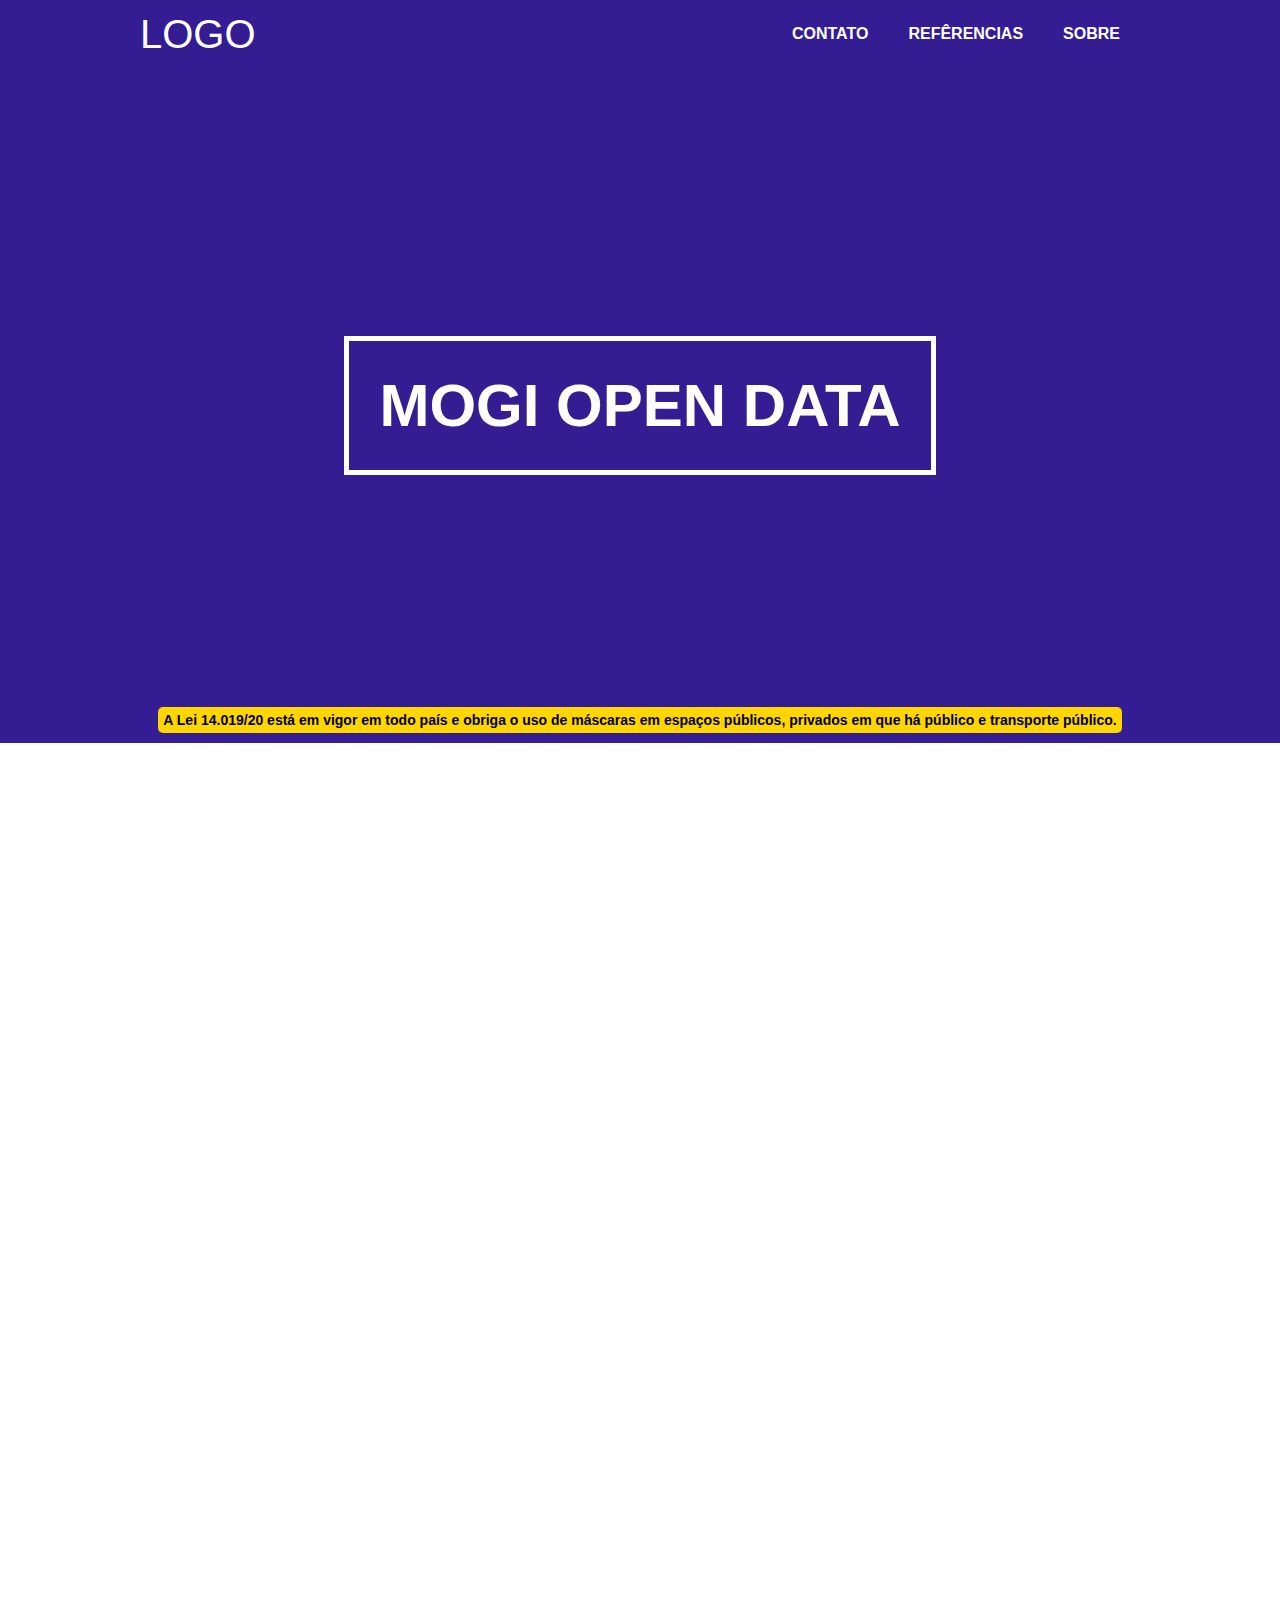
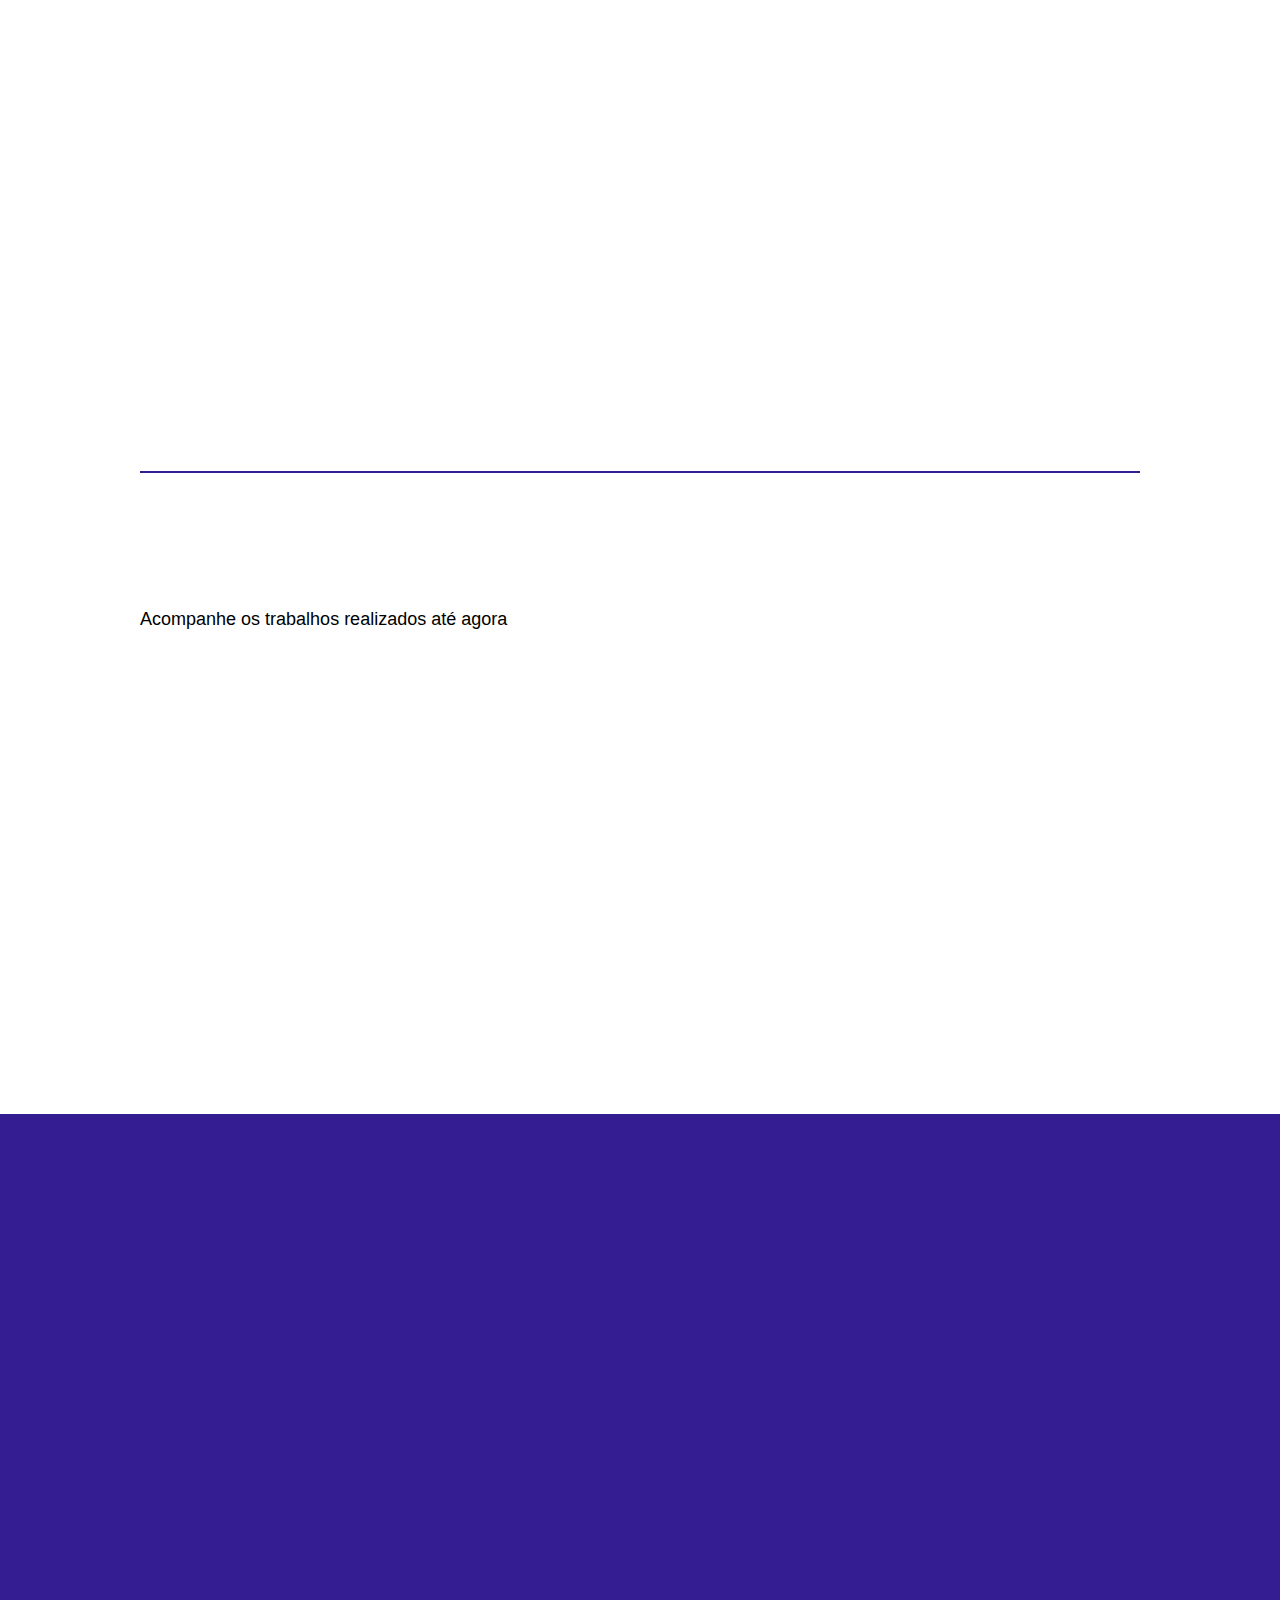
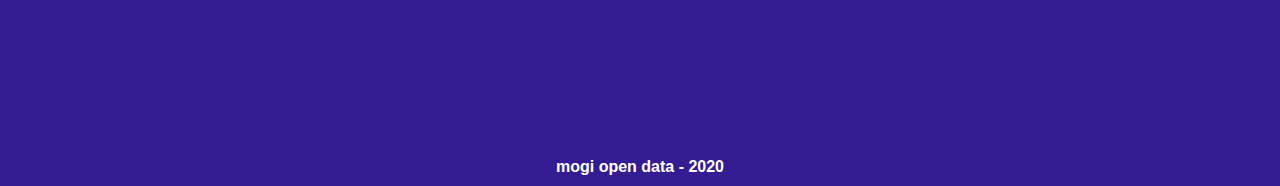
<file: index.html>
<!DOCTYPE html>
<html lang="pt-br">
<head>
  <meta charset="UTF-8">
  <meta name="viewport" content="width=device-width, initial-scale=1.0">
  <title>mogi open data</title>
  <link rel="stylesheet" href="https://cdnjs.cloudflare.com/ajax/libs/font-awesome/5.15.1/css/all.min.css" integrity="sha512-+4zCK9k+qNFUR5X+cKL9EIR+ZOhtIloNl9GIKS57V1MyNsYpYcUrUeQc9vNfzsWfV28IaLL3i96P9sdNyeRssA==" crossorigin="anonymous" />
  <link rel="stylesheet" href="./css/scss/style.css">
</head>
<body>
  <header class="header">
    <div class="header__container container">
      <a href="#" class="header__logo">LOGO</a>
      <nav>
        <ul class="header__menu">
          <li class="header__item"><a href="#" class="header__link">CONTATO</a></li>
          <li class="header__item"><a href="#" class="header__link">REFÊRENCIAS</a></li>
          <li class="header__item"><a href="#" class="header__link">SOBRE</a></li>
        </ul>
        <div class="header__btn">
          <button></button>
        </div>
      </nav>
    </div>
  </header>

  <section class="banner">
    <h1 class="banner__titulo">MOGI OPEN DATA</h1>

    <a href="https://www.camara.leg.br/noticias/673471-lei-que-obriga-o-uso-de-mascaras-em-todo-o-pais-e-sancionada-com-17-vetos" target="_blank" class="banner__link">A Lei 14.019/20 está em vigor em todo país e obriga o uso de máscaras em espaços públicos, privados em que há público e transporte público.</a>
  </section>

  <section class="acessados container">
    <h2 class="acessados__titulo" data-anima="left">Mais acessados</h2>
      <a href="#" class="acessados__item" data-anima="left">COVID-19</a>
      <a href="#" class="acessados__item" data-anima="up">ISOLAMENTO</a>
      <a href="#" class="acessados__item" data-anima="right">DENGUE</a>
  </section>

  <section class="sobre container">
    <div class="sobre__img" data-anima="left">
      <img src="./imgs/graficos.png" alt="graficos">
    </div>
    <div class="sobre__texto" data-anima="right">
      <p>mogiOpenData é uma plataforma colaborativa de divulgação de dados referentes à microrregião de Mogi Guaçu tocada por jovens que acreditam que informação é poder e capaz de mudar a realidade de maneira positiva.
      </p>
      <p>Com transparência e rigor, levamos informação por meio de figuras e infográficos de fácil entendimento a partir de dados coletados em fontes oficiais.
      </p>
    </div>
  </section>

  <section class="quem-ganha container">
    <h2 class="quem-ganha__titulo" data-anima="left">Quem sai ganhando?</h2>
    <div class="quem-ganha__item" data-anima="left">
      <img src="./imgs/people.png" alt="pessoas">
      <p>Os cidadãos se informam</p>
    </div>
    <div class="quem-ganha__item" data-anima="up">
      <img src="./imgs/science.png" alt="pessoas">
      <p>As escolas e universidades aproximam a teoria à 
        realidade local</p>
    </div>
    <div class="quem-ganha__item" data-anima="up">
      <img src="./imgs/govern.png" alt="pessoas">
      <p>Governos podem traçar estratégias de planejamento urbano e cidades inteligentes</p>
    </div>
    <div class="quem-ganha__item" data-anima="right">
      <img src="./imgs/shopping.png" alt="pessoas">
      <p>O comércio entende a dinâmica local e se torna mais competitivo
        </p>
    </div>
    <span class="quem-ganha__aviso" data-anima="up">*Atuamos sem viés político ou favorecimento de grupos respeitando os limites éticos na coleta, tratamento e publicação dos dados.
    </span>
  </section>

  <section class="painel container">
    <h2 class="painel__titulo" data-anima="left">Painéis de dados</h2>
    <p>Acompanhe os trabalhos realizados até agora</p>
    <div class="painel__item" data-anima="left">
      <img src="./imgs/card_covid.png" alt="covid-19">
    </div>
    <div class="painel__item" data-anima="up">
      <img src="./imgs/card_isolamento.png" alt="isolamento">
    </div>
    <div class="painel__item" data-anima="right">
      <img src="./imgs/card_dengue.png" alt="dengue">
    </div>
  </section>

  <section class="trabalhando">
    <div class="trabalhando__container container">
      <h2 class="trabalhando__titulo" data-anima="left">Estamos trabalhando agora</h2>

      <div class="trabalhando__item" data-anima="left">
        <img src="./imgs/book.png">
        <div class="trabalhando__cardtexto">
          <h3>Painel educação</h3>
          <p>Um novo painel trazendo dados sobre a educação no ensino fundamental e médio está sendo elaborado!</p>
        </div>
      </div>

      <div class="trabalhando__item" data-anima="right">
        <img src="./imgs/redes_sociais.png">
        <div class="trabalhando__cardtexto">
          <h3>Acompanhe o desenvolvimento nas redes sociais</h3>
          <div class="trabalhando__links">
            <a href="https://facebook.com" target="_blank">
              <i class="fab fa-facebook-f"></i>
            </a>
            <a href="https://instagram.com" target="_blank">
             <i class="fab fa-instagram"></i>
            </a>
        </div>
      </div>
    </div>
    </div>
  </section>

  <footer class="footer"> 
    <p>mogi open data - 2020</p>
  </footer>
  <script type="module" src="./js/script.js"></script>
</body>
</html>
</file>
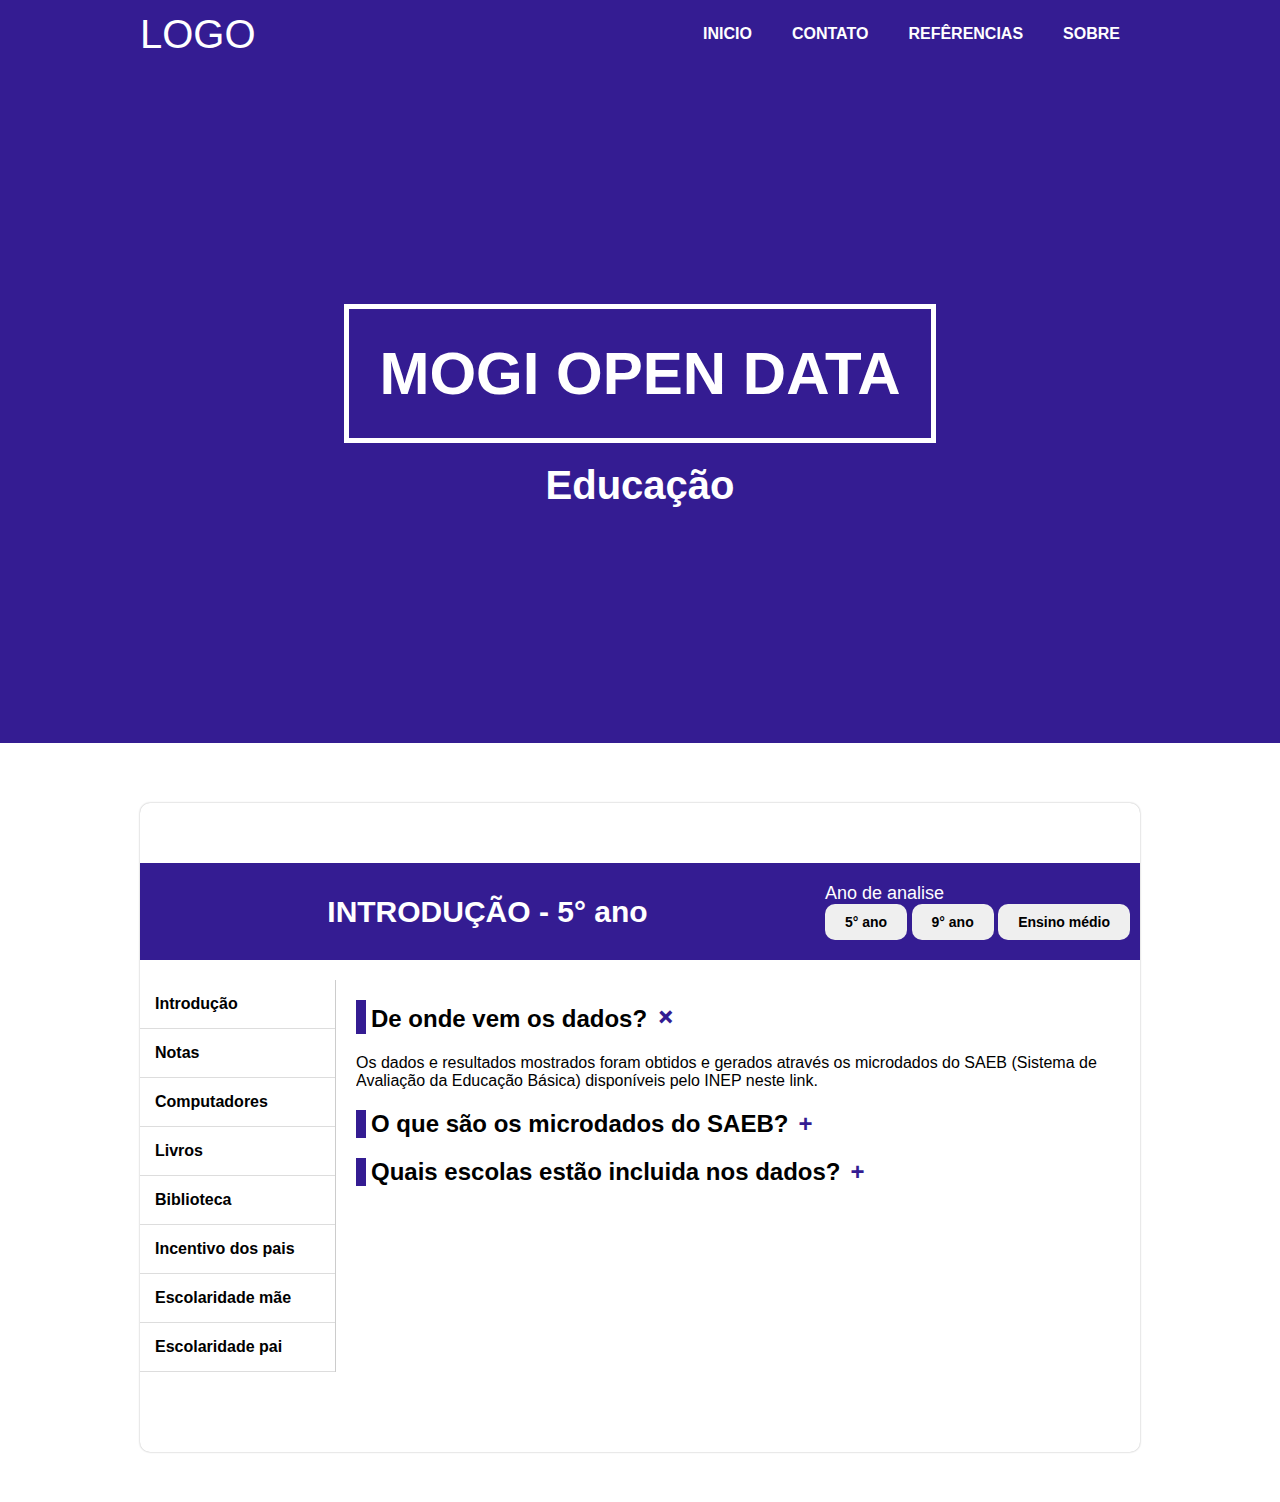
<file: educacao.html>
<!DOCTYPE html>
<html lang="pt-br">
<head>
  <meta charset="UTF-8">
  <meta name="viewport" content="width=device-width, initial-scale=1.0">
  <title>Educação - mogi open data</title>
  <link rel="stylesheet" href="./css/scss/style.css">
</head>
<body>
  <header class="header">
    <div class="header__container container ">
      <a href="#" class="header__logo">LOGO</a>
      <nav>
        <ul class="header__menu">
          <li class="header__item"><a href="./index.html" class="header__link">INICIO</a></li>
          <li class="header__item"><a href="#" class="header__link">CONTATO</a></li>
          <li class="header__item"><a href="#" class="header__link">REFÊRENCIAS</a></li>
          <li class="header__item"><a href="#" class="header__link">SOBRE</a></li>
        </ul>
        <div class="header__btn">
          <button></button>
        </div>
      </nav>
    </div>
  </header>

  <section class="banner">
    <h1 class="banner__titulo">MOGI OPEN DATA</h1>
    <h3 class="banner__subtitulo">Educação</h3>
  </section>

  <div class="container geral">
    <div class="geral__header">
      <div class="geral__titulo">
        <h1>INTRODUÇÃO - 5° ano</h1>
      </div> 
      <div class="geral__analise">
          <p>Ano de analise</p>
          <div class="geral__filtro">
            <button class="geral__btn" id="quinto">5° ano</button>
            <button class="geral__btn" id="nono">9° ano</button>
            <button class="geral__btn" id="medio">Ensino médio</button>
          </div>
      </div>
    </div>

    <div class="serie" id="quinto">
      <aside class="serie__aside">
        <button class="serie__check">Menu +</button>
        <nav>
          <ul class="serie__menu">
            <li>Introdução</li>
            <li>Notas</li>
            <li>Computadores</li>
            <li>Livros</li>
            <li>Biblioteca</li>
            <li>Incentivo dos pais</li>
            <li>Escolaridade mãe</li>
            <li>Escolaridade pai</li>
          </ul>
        </nav>
      </aside>
      <div class="serie__conteudo">
          <section class="introducao" id="introducao">

            <div class="introducao__item">
              <input type="checkbox" class="introducao__check" id="conteudo-check" checked>
              <div class="introducao__container">
                <label for="conteudo-check">
                  <h2 class="introducao__titulo">De onde vem os dados?</h2>
                </label>
                <p class="introducao__texto">Os dados e resultados mostrados foram obtidos e gerados através os microdados do SAEB (Sistema de Avaliação da Educação Básica) disponíveis pelo INEP neste link.</p>
              </div>
            </div>

            <div class="introducao__item">
              <input type="checkbox" class="introducao__check" id="conteudo-check-1">
              <div class="introducao__container">
                <label for="conteudo-check-1">
                  <h2 class="introducao__titulo">O que são os microdados do SAEB?</h2>
                </label>
                <p class="introducao__texto">Os microdados constituem um conjunto de arquivos contendo as provas, gabaritos, respostas de questionários socioeconômicos, respostas das provas e notas obtidas pelos alunos. <br><br>
                  Os dados são fornecidos pelo INEP sempre depois da computação dos resultados e ficam disponíveis e abertos para qualquer um acessar gratuitamente, como uma ferramenta de transparência. No entanto, sua manipulação e interpretação não são triviais, cabendo a entidades especializadas (como a MogiOpenData) em tratamento de dados a sua manipulação. <br><br>
                  Os dados estão anonimizados, isto é, não é possível descobrir quem respondeu ou quais alunos estão nos dados apresentados.</p>
              </div>
            </div>

            <div class="introducao__item">
              <input type="checkbox" class="introducao__check" id="conteudo-check-2">
              <div class="introducao__container">
                <label for="conteudo-check-2">
                  <h2 class="introducao__titulo">Quais escolas estão incluida nos dados?</h2>
                </label>
                <div class="introducao__texto">
                  <p class="introducao__texto">Os dados contemplam uma amostra representativa da sociedade, de forma que a quantidade de alunos por escola se dá de forma desigual. As 5 escolas com mais dados nas análises são:<br/><br/>
                    <table class="introducao__tabela" width='100%'>
                      <thead>
                        <tr>
                          <th>Escolas</th>
                          <th>Quantidade de dados</th>
                        </tr>
                      </thead>
                      <tbody>
                        <tr>
                          <td>WALDOMIRO CALMAZINI PREFEITO EMEF</td>
                          <td>958</td>
                        </tr>
                        <tr>
                          <td>CID CHIARELLI PROF DA FUNDACAO EDUCACAO GUACUANA</td>
                          <td>893</td>
                        </tr>
                        <tr>
                          <td>ANIRA FRANCO DE CAMPOS PROFA EMEF</td>
                          <td>769</td>
                        </tr>
                        <tr>
                          <td>JARDIM SANTA TEREZINHA II EMEF</td>
                          <td>740</td>
                        </tr>
                        <tr>
                          <td>ADIRCE CENEDEZE CAVEANHA EMEF</td>
                          <td>730</td>
                        </tr>
                      </tbody>
                    </table>
                </div>
              </div>
            </div>
          </section>

          <section class="notas">
            <h1>Notas 5</h1>
            <p>Lorem ipsum dolor sit amet consectetur adipisicing elit. Dolores eaque aspernatur vero quod qui non delectus incidunt nobis maxime laboriosam, itaque sapiente ad. Tempore, sapiente? Possimus recusandae molestiae amet explicabo optio iusto obcaecati quos vero, necessitatibus, impedit voluptatibus alias ut blanditiis doloremque iure? Unde debitis ipsam, fugiat facilis animi deserunt laudantium. Ipsum non dolore quod ex unde voluptates numquam reprehenderit totam minima nulla fugit quibusdam minus nemo tempora aperiam, odio, exercitationem cumque soluta debitis inventore esse. Inventore, porro aliquam. Inventore sed quaerat adipisci eos ipsam cum minus, temporibus molestiae praesentium. Laudantium rem, corporis ipsam hic ullam autem vero. Aperiam, omnis!</p>
          </section>
          <section class="computadores">
            <h1>Computadores 5</h1>
            <p>Lorem ipsum dolor sit amet consectetur adipisicing elit. Illum vitae magni quisquam officiis. Quam voluptatibus nam pariatur laudantium? Eius, ducimus voluptates. Amet voluptate earum ipsa rem deserunt accusamus beatae! Non est vel eos ex temporibus, numquam accusamus, fuga unde cum distinctio ratione voluptatibus dolorum saepe nesciunt placeat iusto molestiae veniam.</p>
          </section>
          <section class="livros"><h1>Livros 5</h1></section>
          <section class="biblioteca"><h1>Biblioteca 5</h1></section>
          <section class="incentivopais"><h1>Incentivo dos pais 5</h1></section>
          <section class="escolaridademae"><h1>Escolaridade mãe 5</h1></section>
          <section class="escolaridadepai"><h1>Escolaridade pai 5</h1></section>
      </div>
    </div>

    <div class="serie" id="nono">
      <aside class="serie__aside">
        <button class="serie__check">Menu +</button>
        <nav>
          <ul class="serie__menu">
            <li>Introdução</li>
            <li>Notas</li>
            <li>Computadores</li>
            <li>Livros</li>
            <li>Biblioteca</li>
            <li>Incentivo dos pais</li>
            <li>Escolaridade mãe</li>
            <li>Escolaridade pai</li>
          </ul>
        </nav>
      </aside>
      <div class="serie__conteudo">
          <section class="introducao" id="introducao">
            <h1>Introdução 9</h1>
            <p>
              Lorem ipsum dolor sit amet consectetur adipisicing elit. Ab perspiciatis voluptates illo dicta voluptatibus eveniet soluta voluptate distinctio dolores placeat quae, sit ullam doloribus ea. Quo corrupti nobis nesciunt ad.
            </p>            
          </section>

          <section class="notas">
            <h1>Notas 9</h1>
            <p>Lorem ipsum dolor sit amet consectetur adipisicing elit. Dolores eaque aspernatur vero quod qui non delectus incidunt nobis maxime laboriosam, itaque sapiente ad. Tempore, sapiente? Possimus recusandae molestiae amet explicabo optio iusto obcaecati quos vero, necessitatibus, impedit voluptatibus alias ut blanditiis doloremque iure? Unde debitis ipsam, fugiat facilis animi deserunt laudantium. Ipsum non dolore quod ex unde voluptates numquam reprehenderit totam minima nulla fugit quibusdam minus nemo tempora aperiam, odio, exercitationem cumque soluta debitis inventore esse. Inventore, porro aliquam. Inventore sed quaerat adipisci eos ipsam cum minus, temporibus molestiae praesentium. Laudantium rem, corporis ipsam hic ullam autem vero. Aperiam, omnis!</p>
          </section>
          <section class="computadores">
            <h1>Computadores 9</h1>
            <p>Lorem ipsum dolor sit amet consectetur adipisicing elit. Illum vitae magni quisquam officiis. Quam voluptatibus nam pariatur laudantium? Eius, ducimus voluptates. Amet voluptate earum ipsa rem deserunt accusamus beatae! Non est vel eos ex temporibus, numquam accusamus, fuga unde cum distinctio ratione voluptatibus dolorum saepe nesciunt placeat iusto molestiae veniam.</p>
          </section>
          <section class="livros"><h1>Livros 9</h1></section>
          <section class="biblioteca"><h1>Biblioteca 9</h1></section>
          <section class="incentivopais"><h1>Incentivo dos pais 9</h1></section>
          <section class="escolaridademae"><h1>Escolaridade mãe 9</h1></section>
          <section class="escolaridadepai"><h1>Escolaridade pai 9</h1></section>
      </div>
    </div>

    <div class="serie" id="medio">
      <aside class="serie__aside">
        <button class="serie__check">Menu +</button>
        <nav>
          <ul class="serie__menu">
            <li>Introdução</li>
            <li>Notas</li>
            <li>Computadores</li>
            <li>Livros</li>
            <li>Biblioteca</li>
            <li>Incentivo dos pais</li>
            <li>Escolaridade mãe</li>
            <li>Escolaridade pai</li>
          </ul>
        </nav>
      </aside>
      <div class="serie__conteudo">
          <section class="introducao" id="introducao">
            <h1>Introdução m</h1>
            <p>
              Lorem ipsum dolor sit amet consectetur adipisicing elit. Ab perspiciatis voluptates illo dicta voluptatibus eveniet soluta voluptate distinctio dolores placeat quae, sit ullam doloribus ea. Quo corrupti nobis nesciunt ad.
            </p>            
          </section>

          <section class="notas">
            <h1>Notas m</h1>
            <p>Lorem ipsum dolor sit amet consectetur adipisicing elit. Dolores eaque aspernatur vero quod qui non delectus incidunt nobis maxime laboriosam, itaque sapiente ad. Tempore, sapiente? Possimus recusandae molestiae amet explicabo optio iusto obcaecati quos vero, necessitatibus, impedit voluptatibus alias ut blanditiis doloremque iure? Unde debitis ipsam, fugiat facilis animi deserunt laudantium. Ipsum non dolore quod ex unde voluptates numquam reprehenderit totam minima nulla fugit quibusdam minus nemo tempora aperiam, odio, exercitationem cumque soluta debitis inventore esse. Inventore, porro aliquam. Inventore sed quaerat adipisci eos ipsam cum minus, temporibus molestiae praesentium. Laudantium rem, corporis ipsam hic ullam autem vero. Aperiam, omnis!</p>
          </section>
          <section class="computadores">
            <h1>Computadores m</h1>
            <p>Lorem ipsum dolor sit amet consectetur adipisicing elit. Illum vitae magni quisquam officiis. Quam voluptatibus nam pariatur laudantium? Eius, ducimus voluptates. Amet voluptate earum ipsa rem deserunt accusamus beatae! Non est vel eos ex temporibus, numquam accusamus, fuga unde cum distinctio ratione voluptatibus dolorum saepe nesciunt placeat iusto molestiae veniam.</p>
          </section>
          <section class="livros"><h1>Livros m</h1></section>
          <section class="biblioteca"><h1>Biblioteca m</h1></section>
          <section class="incentivopais"><h1>Incentivo dos pais m</h1></section>
          <section class="escolaridademae"><h1>Escolaridade mãe m</h1></section>
          <section class="escolaridadepai"><h1>Escolaridade pai m</h1></section>
      </div>
    </div>
  </div>

  <script type="module" src="./js/script.js"></script>
</body>
</html>
</file>
<file: css/scss/style.css>
* {
  margin: 0;
  padding: 0;
  box-sizing: border-box;
}

a {
  text-decoration: none;
  color: #000;
  display: block;
}

img {
  max-width: 100%;
  display: block;
}

ul {
  list-style: none;
}

.container {
  max-width: 1000px;
  margin: 0 auto;
  padding: 60px 0;
}

@media only screen and (max-width: 768px) {
  .container {
    max-width: 700px;
    padding: 50px 10px;
    overflow: hidden;
  }
}

@media only screen and (max-width: 480px) {
  .container {
    max-width: 100%;
  }
}

.geral {
  margin: 10px auto 50px;
  box-shadow: 0px 0px 2px #0005;
  background-color: #fff;
  border-radius: 10px;
  position: relative;
}

.geral__header {
  background-color: #341C92;
  padding: 20px 10px;
  color: #fff;
  display: flex;
  flex-wrap: wrap;
  align-items: center;
  justify-content: space-between;
}

@media only screen and (max-width: 768px) {
  .geral__header {
    flex-direction: column;
  }
}

.geral__titulo {
  margin: 0 auto;
}

@media only screen and (max-width: 768px) {
  .geral__titulo {
    margin-bottom: 20px;
  }
}

.geral__titulo h1 {
  font-size: 1.875em;
}

@media only screen and (max-width: 480px) {
  .geral__titulo h1 {
    font-size: 1.5625em;
  }
}

.geral__analise p {
  font-size: 1.125em;
}

@media only screen and (max-width: 480px) {
  .geral__filtro {
    display: flex;
    overflow: scroll;
  }
}

.geral__btn {
  padding: 10px 20px;
  border: none;
  border-radius: 10px;
  outline: none;
  cursor: pointer;
  font-weight: bold;
  font-size: 0.875em;
}

.geral__btn:hover {
  background-color: #0062CC;
  color: #fff;
}

.geral__btn.ativo {
  background-color: #0062CC;
  color: #fff;
}

@media only screen and (max-width: 480px) {
  .geral__btn {
    margin: 5px;
  }
}

.serie {
  display: grid;
  grid-template-columns: 1fr 4fr;
  grid-gap: 20px;
  padding: 20px 0;
}

@media only screen and (max-width: 768px) {
  .serie {
    grid-template-columns: 1fr;
  }
}

.serie__aside {
  border-right: 1px solid #ccc;
}

.serie__check {
  display: none;
  padding: 15px 30px;
  background-color: #341C92;
  color: #fff;
  border: none;
  outline: none;
  cursor: pointer;
  font-size: 1.125em;
}

@media only screen and (max-width: 768px) {
  .serie__check {
    display: block;
    margin: 10px auto;
  }
}

@media only screen and (max-width: 768px) {
  .serie__menu {
    height: 0;
    visibility: hidden;
    opacity: 0;
  }
  .serie__menu.ativo {
    height: auto;
    visibility: visible;
    opacity: 1;
  }
}

.serie__menu li {
  padding: 15px 5px 15px 15px;
  border-bottom: 1px solid #ddd;
  cursor: pointer;
  font-weight: bold;
}

.serie__menu li:hover {
  color: #fff;
  border-radius: 10px;
  background-color: #341C92;
}

.serie__menu li.ativo {
  color: #fff;
  background-color: #341C92;
  border-radius: 10px;
}

.serie#nono, .serie#medio {
  display: none;
}

.serie__conteudo {
  padding-top: 20px;
  overflow-y: scroll;
}

.serie__conteudo::-webkit-scrollbar {
  width: 4px;
  height: 4px;
}

.serie__conteudo::-webkit-scrollbar-button {
  width: 0px;
  height: 0px;
}

.serie__conteudo::-webkit-scrollbar-thumb {
  background: #0a4a8f;
  border-radius: 50px;
}

.serie__conteudo::-webkit-scrollbar-thumb:hover {
  background: #152a6a;
}

.serie__conteudo::-webkit-scrollbar-thumb:active {
  background: #4249ae;
}

.serie__conteudo::-webkit-scrollbar-track {
  background: #ffffff;
  border: 0px none #ffffff;
  border-radius: 50px;
}

.serie__conteudo::-webkit-scrollbar-track:hover {
  background: #ffffff;
}

.serie__conteudo::-webkit-scrollbar-track:active {
  background: #ffffff;
}

.serie__conteudo::-webkit-scrollbar-corner {
  background: transparent;
}

.introducao__item {
  margin-bottom: 20px;
}

.introducao__titulo {
  position: relative;
  padding-left: 15px;
  cursor: pointer;
}

.introducao__titulo::before {
  content: '';
  position: absolute;
  display: block;
  top: 0;
  left: 0;
  width: 10px;
  height: 100%;
  background-color: #341C92;
}

.introducao__titulo::after {
  content: '+';
  display: inline-block;
  margin-left: 10px;
  color: #341C92;
}

@media only screen and (max-width: 768px) {
  .introducao__titulo {
    font-size: 1.25em;
    margin-bottom: 20px;
  }
}

.introducao__texto {
  display: none;
  margin: 20px 0;
  font-size: 16px;
}

.introducao__check {
  display: none;
}

.introducao__check:checked + .introducao__container .introducao__texto {
  display: block;
}

.introducao__check:checked + .introducao__container .introducao__titulo::after {
  transform: rotate(45deg);
  font-weight: bold;
  font-size: 1.25em;
}

.introducao__tabela {
  border-collapse: collapse;
}

.introducao__tabela thead tr {
  background-color: #555;
  text-align: left;
  color: #fff;
}

.introducao__tabela thead tr th, .introducao__tabela tbody tr td {
  padding: 15px 10px;
}

.introducao__tabela tbody tr:nth-of-type(even) {
  background-color: #ddd;
}

.notas, .computadores, .livros, .biblioteca, .incentivopais, .escolaridademae, .escolaridadepai {
  display: none;
}

[data-anima] {
  opacity: 0;
  transition: .5s;
}

[data-anima].ativo {
  opacity: 1;
  transform: translate3d(0, 0, 0);
}

[data-anima="left"] {
  transform: translate3d(-50px, 0, 0);
}

[data-anima="right"] {
  transform: translate3d(50px, 0, 0);
}

[data-anima="up"] {
  transform: translate3d(0, -50px, 0);
}

body {
  font-family: Arial, Helvetica, sans-serif;
}

.header {
  width: 100%;
  background-color: #341C92;
  padding: 10px 0;
}

@media only screen and (max-width: 480px) {
  .header {
    position: relative;
  }
}

.header .container {
  padding: 0;
}

@media only screen and (max-width: 768px) {
  .header .container {
    padding: 0 10px;
  }
}

.header__logo {
  color: #fff;
  font-size: 2.5em;
}

.header__container {
  display: flex;
  align-items: center;
  justify-content: space-between;
}

.header__btn {
  display: none;
  cursor: pointer;
  position: relative;
}

@media only screen and (max-width: 768px) {
  .header__btn {
    display: block;
  }
}

.header__btn button {
  display: block;
  width: 50px;
  height: 5px;
  border: none;
  background-color: #fff;
  outline: none;
  position: relative;
  border-radius: 5px;
  transition: .3s;
}

.header__btn::before, .header__btn::after {
  content: '';
  display: block;
  width: 50px;
  height: 5px;
  background-color: #fff;
  position: absolute;
  border-radius: 5px;
  transition: .3s;
}

.header__btn::before {
  top: -15px;
}

.header__btn::after {
  bottom: -15px;
}

.header__btn.ativo button {
  transform: translateX(-100%);
  opacity: 0;
}

.header__btn.ativo::before {
  transform: rotate(45deg);
  top: 0;
}

.header__btn.ativo::after {
  transform: rotate(-45deg);
  bottom: 0;
}

.header__menu {
  display: flex;
  transition: all .3s ease;
}

@media only screen and (max-width: 768px) {
  .header__menu {
    flex-direction: column;
    position: absolute;
    width: 100%;
    top: 66px;
    height: 0;
    visibility: hidden;
    opacity: 0;
    left: 0;
    z-index: 10;
    background-color: #341C92;
  }
  .header__menu.ativo {
    height: auto;
    visibility: visible;
    opacity: 1;
  }
}

.header__link {
  color: #fff;
  font-weight: bold;
  padding: 15px 20px;
}

.header__link:hover {
  background-color: darkblue;
}

@media only screen and (max-width: 480px) {
  .header__link {
    border-top: 1px solid #fff;
  }
}

.banner {
  display: flex;
  flex-direction: column;
  align-items: center;
  justify-content: center;
  position: relative;
  height: 75vh;
  margin-bottom: 60px;
  background-color: #341C92;
}

@media only screen and (max-width: 480px) {
  .banner {
    padding: 100px 0;
  }
}

.banner .banner__titulo {
  font-size: 3.75em;
  color: #fff;
  border: 5px solid currentColor;
  padding: 30px;
}

@media only screen and (max-width: 768px) {
  .banner .banner__titulo {
    font-size: 2.5em;
  }
}

@media only screen and (max-width: 480px) {
  .banner .banner__titulo {
    font-size: 1.875em;
    padding: 20px;
  }
}

.banner .banner__subtitulo {
  margin-top: 20px;
  color: #fff;
  font-size: 2.5em;
}

@media only screen and (max-width: 768px) {
  .banner .banner__subtitulo {
    font-size: 1.875em;
  }
}

@media only screen and (max-width: 480px) {
  .banner .banner__subtitulo {
    font-size: 1.5625em;
  }
}

.banner .banner__link {
  padding: 5px;
  background-color: #FFD600;
  position: absolute;
  bottom: 10px;
  font-size: 0.875em;
  font-weight: bold;
  border-radius: 5px;
}

@media only screen and (max-width: 768px) {
  .banner .banner__link {
    margin: 0 10px;
  }
}

.acessados {
  display: grid;
  grid-template-columns: repeat(3, 1fr);
  grid-gap: 20px;
}

@media only screen and (max-width: 768px) {
  .acessados {
    grid-template-columns: repeat(2, 1fr);
  }
}

@media only screen and (max-width: 480px) {
  .acessados {
    grid-template-columns: 1fr;
  }
}

.acessados .acessados__titulo {
  grid-column: 1/4;
  font-family: Arial, Helvetica, sans-serif;
  font-weight: 500;
}

@media only screen and (max-width: 768px) {
  .acessados .acessados__titulo {
    grid-column: 1/3;
  }
}

@media only screen and (max-width: 480px) {
  .acessados .acessados__titulo {
    grid-column: 1;
  }
}

.acessados .acessados__item {
  background-color: #341C92;
  display: flex;
  align-items: center;
  justify-content: center;
  color: #fff;
  font-weight: bold;
  width: 100%;
  padding: 30px 20px;
  border-radius: 10px;
  font-size: 1.25em;
  font-weight: 500;
}

@media only screen and (max-width: 480px) {
  .acessados .acessados__item {
    font-size: 1.125em;
    padding: 20px;
  }
}

.sobre {
  display: grid;
  grid-template-columns: repeat(2, 1fr);
  align-items: center;
}

@media only screen and (max-width: 768px) {
  .sobre {
    grid-template-columns: 1fr;
  }
}

.sobre .sobre__texto p {
  font-family: Arial, Helvetica, sans-serif;
  font-size: 1.125em;
  margin-bottom: 10px;
}

.quem-ganha {
  display: grid;
  grid-template-columns: repeat(4, 1fr);
  grid-gap: 20px;
  border-bottom: 2px solid #341C92;
}

@media only screen and (max-width: 768px) {
  .quem-ganha {
    grid-template-columns: repeat(2, 1fr);
  }
}

@media only screen and (max-width: 480px) {
  .quem-ganha {
    grid-template-columns: 1fr;
  }
}

.quem-ganha .quem-ganha__titulo {
  grid-column: 1/5;
  font-size: 2.25em;
  font-weight: 500;
  margin-bottom: 20px;
}

.quem-ganha .quem-ganha__titulo::after {
  content: '';
  display: block;
  width: 150px;
  height: 4px;
  margin: 10px 0;
  background-color: currentColor;
}

@media only screen and (max-width: 768px) {
  .quem-ganha .quem-ganha__titulo {
    grid-column: 1/3;
  }
}

@media only screen and (max-width: 480px) {
  .quem-ganha .quem-ganha__titulo {
    grid-column: 1;
  }
}

.quem-ganha .quem-ganha__item {
  background-color: #F6F5EB;
  border-radius: 10px;
  box-shadow: 0 0 5px #0006;
  display: flex;
  flex-direction: column;
  justify-content: space-between;
}

.quem-ganha .quem-ganha__item p {
  background-color: #341C92;
  color: #fff;
  padding: 0 10px;
  border-radius: 0 0 10px 10px;
  display: flex;
  align-items: center;
  justify-content: center;
  line-height: 25px;
  height: 100px;
}

@media only screen and (max-width: 480px) {
  .quem-ganha .quem-ganha__item {
    width: 80%;
    margin: 0 auto;
  }
}

.quem-ganha .quem-ganha__aviso {
  grid-column: 1/5;
  background-color: darkred;
  padding: 5px;
  font-size: 0.875em;
  font-weight: bold;
  color: #fff;
  border-radius: 5px;
}

@media only screen and (max-width: 768px) {
  .quem-ganha .quem-ganha__aviso {
    grid-column: 1/3;
  }
}

@media only screen and (max-width: 480px) {
  .quem-ganha .quem-ganha__aviso {
    grid-column: 1;
  }
}

.painel {
  display: grid;
  grid-template-columns: repeat(3, 1fr);
  grid-gap: 20px;
}

@media only screen and (max-width: 768px) {
  .painel {
    grid-template-columns: repeat(2, 1fr);
  }
}

@media only screen and (max-width: 480px) {
  .painel {
    grid-template-columns: 1fr;
  }
}

.painel .painel__titulo, .painel p {
  grid-column: 1/4;
}

@media only screen and (max-width: 768px) {
  .painel .painel__titulo, .painel p {
    grid-column: 1/3;
  }
}

@media only screen and (max-width: 480px) {
  .painel .painel__titulo, .painel p {
    grid-column: 1;
  }
}

.painel .painel__titulo {
  font-size: 2.25em;
  font-weight: 500;
}

.painel .painel__titulo::after {
  content: '';
  display: block;
  width: 150px;
  height: 4px;
  margin-top: 10px;
  background-color: currentColor;
}

.painel p {
  font-size: 1.125em;
  margin-bottom: 20px;
}

@media only screen and (max-width: 480px) {
  .painel .painel__item {
    width: 80%;
    margin: 0 auto;
  }
}

.trabalhando {
  background-color: #341C92;
}

.trabalhando__container {
  display: grid;
  grid-template-columns: 1fr 2fr;
  grid-gap: 20px;
}

@media only screen and (max-width: 768px) {
  .trabalhando__container {
    grid-template-columns: repeat(2, 1fr);
  }
}

@media only screen and (max-width: 480px) {
  .trabalhando__container {
    grid-template-columns: 1fr;
  }
}

.trabalhando__container .trabalhando__titulo {
  grid-column: 1/3;
  font-size: 2.25em;
  font-weight: 500;
  color: #fff;
}

.trabalhando__container .trabalhando__titulo::after {
  content: '';
  display: block;
  width: 150px;
  height: 4px;
  margin-top: 10px;
  background-color: currentColor;
}

@media only screen and (max-width: 480px) {
  .trabalhando__container .trabalhando__titulo {
    grid-column: 1;
  }
}

.trabalhando__container .trabalhando__item {
  background-color: #fff;
  border-radius: 10px;
  padding: 10px 30px;
  box-shadow: 0 0 5px #0005;
}

.trabalhando__container .trabalhando__item h3 {
  font-size: 1.5em;
  text-align: center;
}

.trabalhando__container .trabalhando__item h3::after {
  content: '';
  display: block;
  width: 100px;
  height: 3px;
  margin: 10px auto;
  background-color: #341C92;
}

.trabalhando__container .trabalhando__item p {
  line-height: 25px;
}

.trabalhando__container .trabalhando__item .trabalhando__links {
  display: flex;
  align-items: center;
  justify-content: center;
  margin-top: 20px;
}

.trabalhando__container .trabalhando__item .trabalhando__links a {
  display: inline-block;
  margin: 0 10px;
}

.trabalhando__container .trabalhando__item .trabalhando__links a i {
  display: flex;
  align-items: center;
  justify-content: center;
  margin: 0 auto;
  border: 4px solid #341C92;
  color: #341C92;
  font-size: 1.875em;
  width: 20px;
  height: 20px;
  padding: 30px;
  border-radius: 10px;
}

.footer {
  color: #fff;
  font-size: 1em;
  background-color: #341C92;
  text-align: center;
  font-weight: bold;
  padding: 10px 0;
}
</file>
